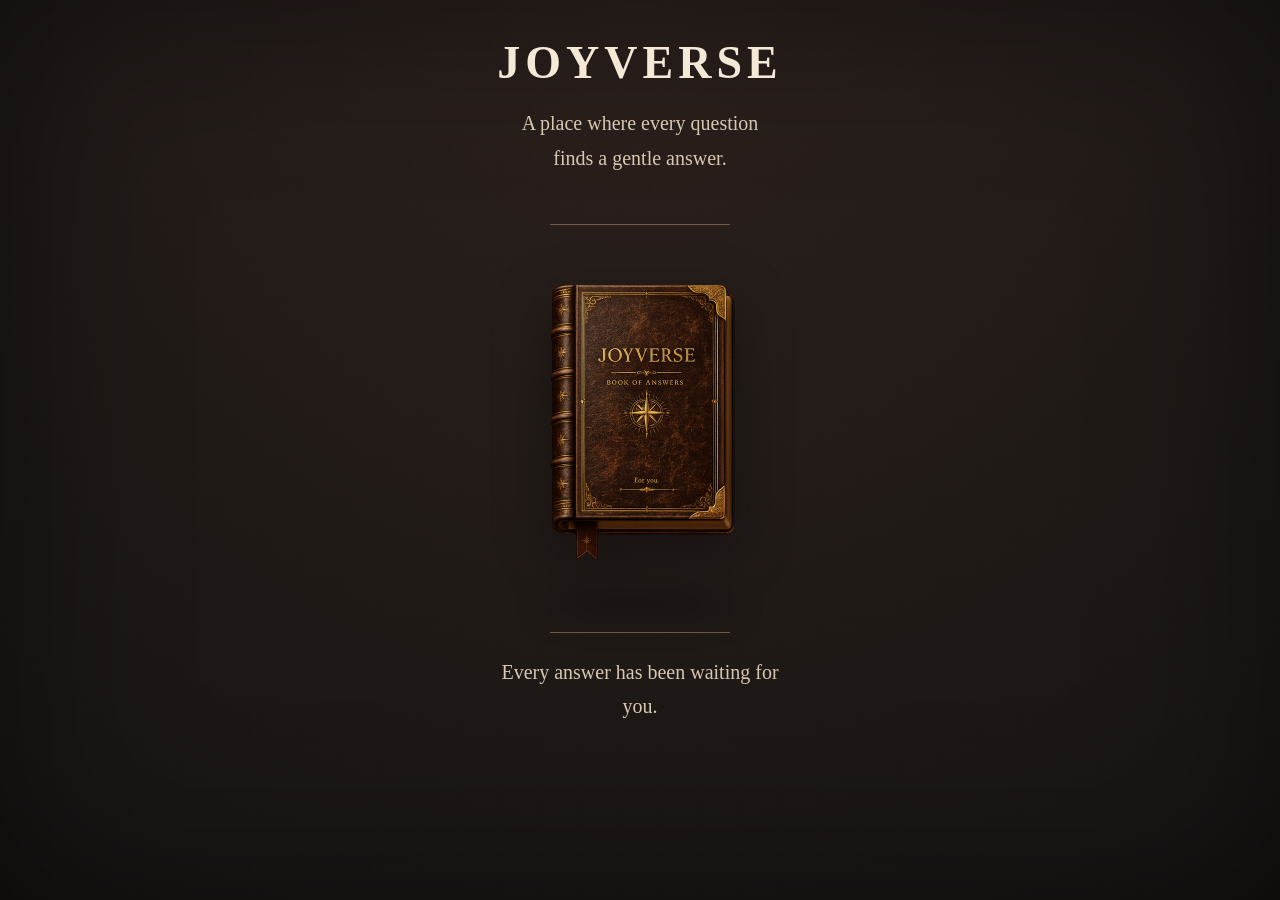
<file: index.html>
<!DOCTYPE html>
<html lang="en">

<head>

<meta charset="UTF-8">

<meta name="viewport" content="width=device-width, initial-scale=1.0">

<title>JOYVERSE</title>

<link rel="stylesheet" href="style.css">

</head>

<body>

<div class="container">

    <h1 class="logo">JOYVERSE</h1>

    <p class="subtitle">
        A place where every question<br>
        finds a gentle answer.
    </p>

    <div class="line"></div>

    <div class="book" id="book">

        <div class="book-shadow"></div>

        
        <div class="cover">

    <img
        src="book-cover.png"
        alt="JOYVERSE Book"
        class="cover-image">

</div>

    </div>

    <div class="line"></div>

    <p class="bottom-text">
        Every answer has been waiting for you.
    </p>

</div>
<script src="script.js"></script>

</body>

</html>
</file>
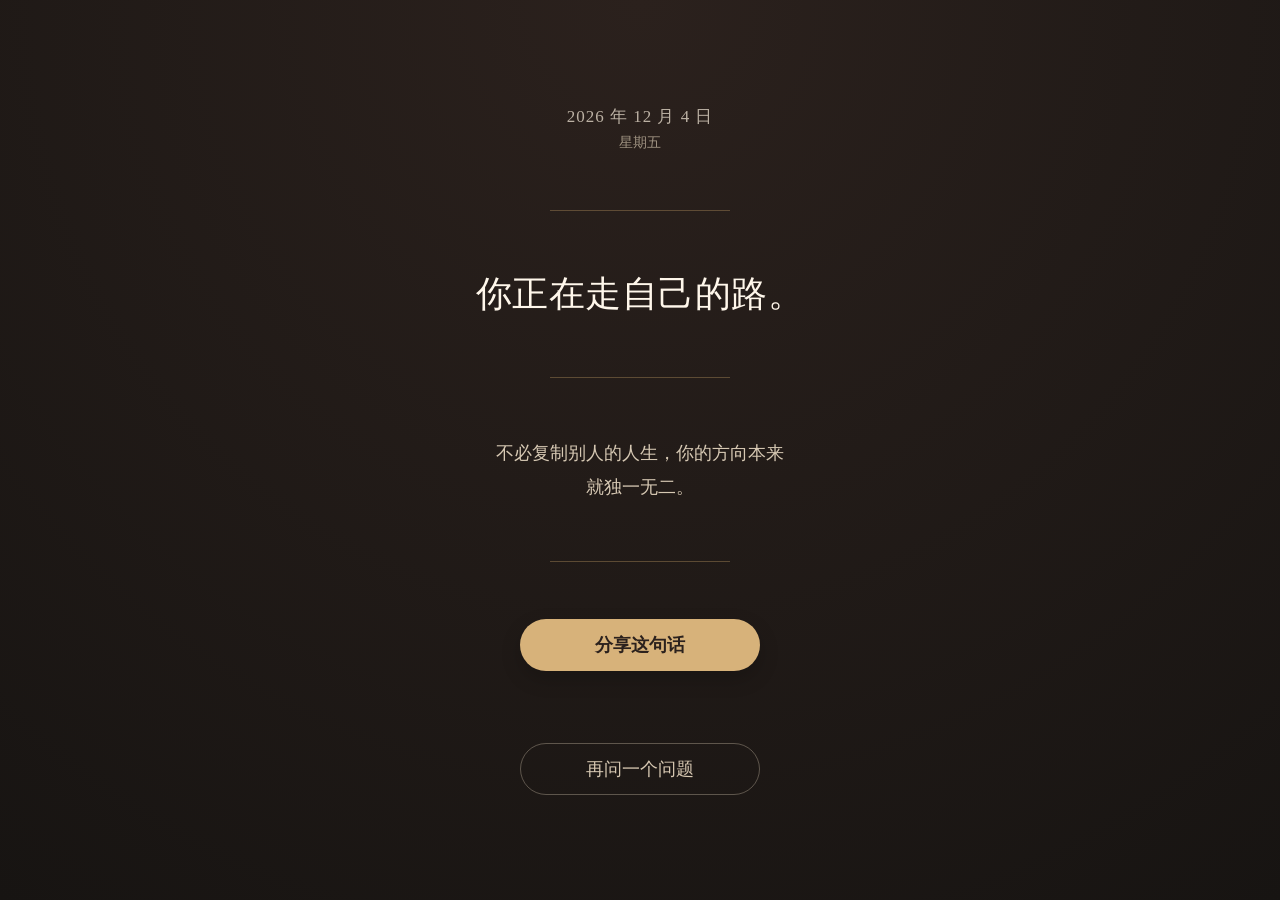
<file: answer.html>
<!DOCTYPE html>
<html lang="en">

<head>

<meta charset="UTF-8">

<meta
name="viewport"
content="width=device-width, initial-scale=1.0">

<title>Answer</title>

<link rel="stylesheet" href="answer.css">

</head>

<body>

<div class="container">

    <div class="date">
<div class="month">2026 年 7 月 27 日</div>

<div class="weekday">星期一</div>
    </div>

    <div class="line"></div>

   <div class="answer"></div>

    <div class="line"></div>

    <div class="meaning"></div>
    <div class="line"></div>

    <button class="share-btn">

        分享这句话

    </button>

    <button class="again-btn">

        再问一个问题

    </button>

</div>

<script src="answers.js"></script>

<script src="answer.js"></script>
</body>

</html>
</file>
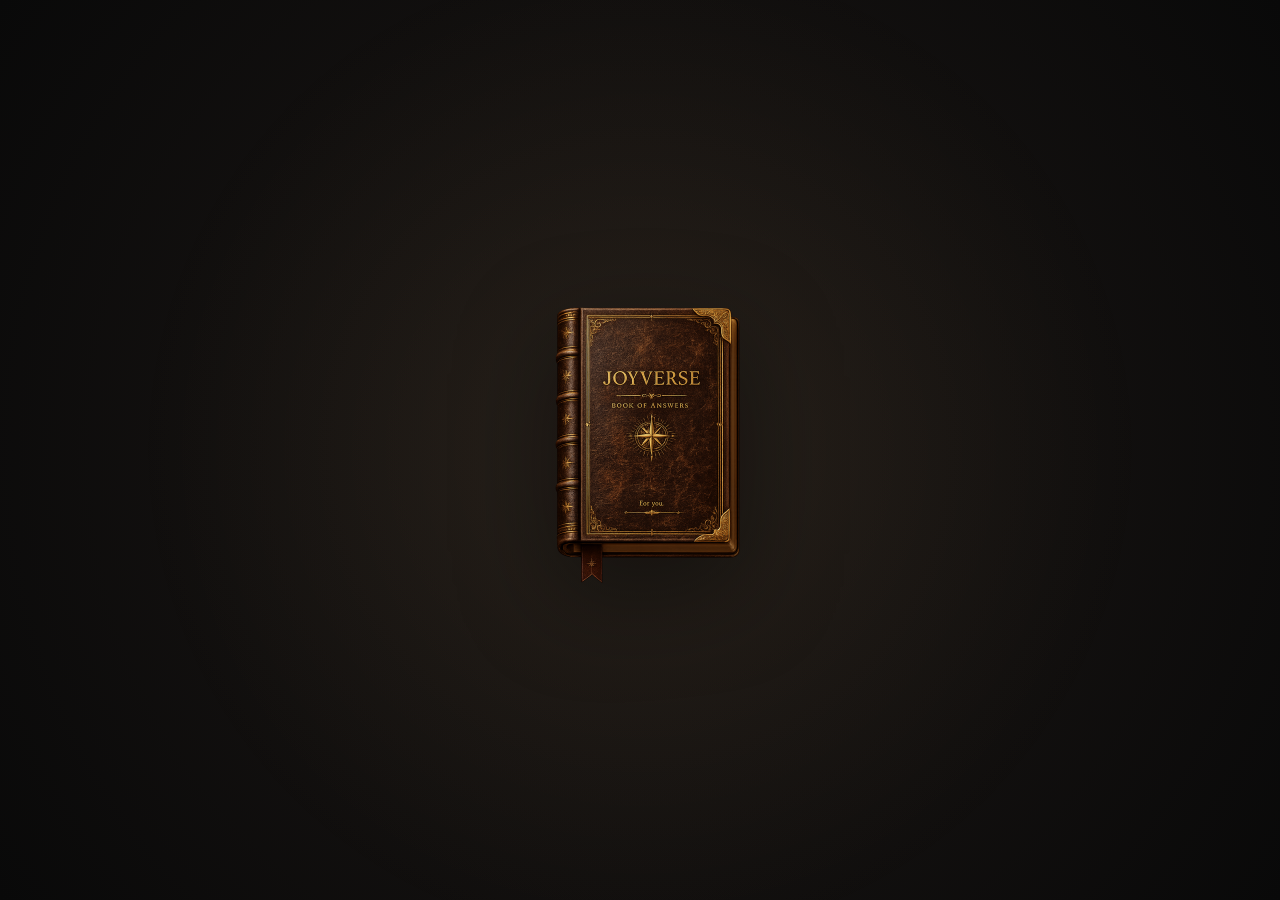
<file: opening.html>
<!DOCTYPE html>
<html lang="en">

<head>

<meta charset="UTF-8">

<meta
name="viewport"
content="width=device-width, initial-scale=1.0">

<title>Opening</title>

<link rel="stylesheet" href="opening.css">

</head>

<body>

<div class="background"></div>

<div class="particles"></div>

<div class="book" id="book">

    <img 
    src="book-cover.png"
    alt="JOYVERSE Book"
    style="width:230px;">

</div>

<div class="title">

    <h1>BOOK OF ANSWERS</h1>

    <p>For you.</p>

</div>

<script src="opening.js"></script>

</body>

</html>
</file>
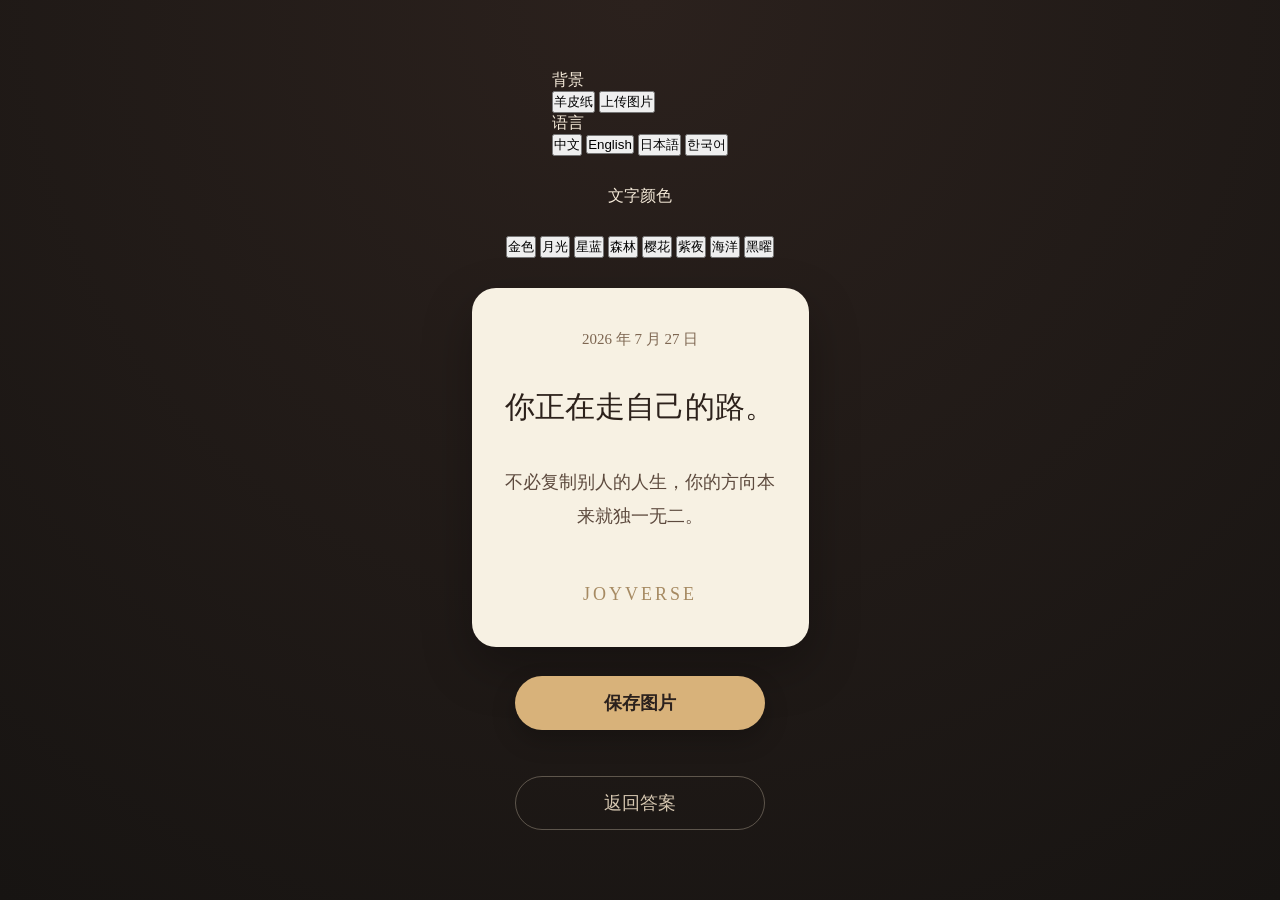
<file: share.html>
<!DOCTYPE html>
<html lang="zh-CN">

<head>

<meta charset="UTF-8">

<meta name="viewport" content="width=device-width, initial-scale=1.0">

<title>分享</title>

<link rel="stylesheet" href="share.css">

</head>

<body>

<div class="container">

   <div class="editor">

    <div class="editor-title">
        背景
    </div>

    <div class="background-list">

       <button class="bg-item active">
羊皮纸
</button>


<button class="bg-item upload-btn">

上传图片

</button>

<input 
type="file"
id="bg-upload"
accept="image/*"
hidden>

    </div>


    <div class="editor-title">
        语言
    </div>


    <div class="language-list">

        <button class="lang-item active">
            中文
        </button>

        <button class="lang-item">
            English
        </button>

        <button class="lang-item">
            日本語
        </button>

        <button class="lang-item">
            한국어
        </button>

    </div>

</div><div class="editor-title">

文字颜色

</div>


<div class="color-list">


<button 
class="color-item active"
data-color="gold">

金色

</button>


<button 
class="color-item"
data-color="moon">

月光

</button>


<button 
class="color-item"
data-color="sky">

星蓝

</button>


<button 
class="color-item"
data-color="forest">

森林

</button>


<button 
class="color-item"
data-color="sakura">

樱花

</button>


<button 
class="color-item"
data-color="violet">

紫夜

</button>


<button 
class="color-item"
data-color="ocean">

海洋

</button>


<button 
class="color-item"
data-color="obsidian">

黑曜

</button>


</div>

<div class="preview" id="poster">


    <div class="share-date">

        2026 年 7 月 27 日

    </div>


    <div class="share-answer">

        每一朵花，<br>
        都有属于自己的季节。

    </div>


    <div class="share-meaning">

        等待，<br>
        也是成长的一部分。

    </div>


    <div class="share-logo">

        JOYVERSE

    </div>


</div>
    
    <button class="save-btn">

        保存图片

    </button>

    <button class="back-btn">

        返回答案

    </button>

</div>

<script src="https://html2canvas.hertzen.com/dist/html2canvas.min.js"></script>
<script src="translations.js"></script>
<script src="share.js"></script>

</body>

</html>
</file>
<file: style.css>
/* ==========================================
   JOYVERSE APP
   FINAL v1.0
========================================== */

*{
    margin:0;
    padding:0;
    box-sizing:border-box;
}

html,
body{

    width:100%;
    height:100%;

}

body{

    min-height:100vh;

    overflow-x:hidden;

    overflow-y:auto;

    background:
    radial-gradient(circle at top,#2b211d 0%,#171412 100%);

    color:#F4E8D7;

    font-family:
    Georgia,
    "Times New Roman",
    serif;

    display:flex;

    justify-content:center;

    align-items:flex-start;

}

/* ==========================
Background
========================== */

body::before{

content:"";

position:fixed;

left:0;
top:0;

width:100%;
height:100%;

pointer-events:none;

opacity:.06;

background-image:

radial-gradient(circle,
rgba(255,255,255,.22) 1px,
transparent 1px);

background-size:10px 10px;

}

body::after{

content:"";

position:fixed;

left:0;
top:0;

width:100%;
height:100%;

pointer-events:none;

box-shadow:

inset 0 0 180px rgba(0,0,0,.45);

}

/* ==========================
Container
========================== */

.container{

width:100%;

max-width:393px;

min-height:100vh;

padding:70px 28px 30px;

display:flex;

flex-direction:column;

align-items:center;

justify-content:flex-start;

text-align:center;

position:relative;

z-index:2;

}
/* ==========================
Logo
========================== */

.logo{

font-size:46px;

margin-top:10px;

letter-spacing:5px;

line-height:1;

margin-bottom:20px;

}

/* ==========================
Subtitle
========================== */

.subtitle{

width:88%;

font-size:20px;

line-height:1.75;

color:#D7C8B2;

margin-bottom:26px;

}

/* ==========================
Divider
========================== */

.line{

width:180px;

height:1px;

background:#8d714d;

opacity:.75;

margin:22px 0;

}

/* ==========================
Bottom
========================== */

.bottom-text{

width:88%;

font-size:20px;

line-height:1.7;

color:#D7C8B2;

margin-top:26px;

}/* ==========================================
   BOOK COMPONENT
========================================== */

.book{

    width:230px;

    position:relative;

    display:flex;

    justify-content:center;

    align-items:center;

    margin:0;

    cursor:pointer;

    perspective:1800px;

    animation:bookFloat 5s ease-in-out infinite;

}

/* ==========================
Shadow
========================== */

.book-shadow{

    position:absolute;

    bottom:-18px;

    width:84%;
    height:22px;

    border-radius:50%;

    background:rgba(0,0,0,.32);

    filter:blur(16px);

    transition:.5s ease;

}

/* ==========================
Cover
========================== */

.cover{

    width:100%;

    transform-origin:left center;

    transition:

    transform .55s ease,

    filter .55s ease;

}

.cover-image{

    width:100%;

    height:auto;

    display:block;

    user-select:none;

    -webkit-user-drag:none;

    filter:

    drop-shadow(0 16px 28px rgba(0,0,0,.32));

}

/* ==========================
Float
========================== */

@keyframes bookFloat{

0%{

transform:
translateY(0px);

}

50%{

transform:
translateY(-8px);

}

100%{

transform:
translateY(0px);

}

}/* ==========================================
   BOOK INTERACTION
========================================== */

/* Hover */

.book:hover{

    transform:
    translateY(-6px);

}

.book:hover .cover{

    transform:

    rotateY(-8deg)

    scale(1.015);

}

.book:hover .cover-image{

    filter:

    brightness(1.05)

    drop-shadow(0 22px 38px rgba(0,0,0,.36))

    drop-shadow(0 0 18px rgba(214,176,108,.18));

}

.book:hover .book-shadow{

    transform:scale(1.08);

    opacity:.55;

}

/* Click */

.book:active{

    transform:

    scale(.98);

}

/* Smooth */

.book,
.cover,
.cover-image,
.book-shadow{

    transition:

    transform .45s ease,
    filter .45s ease,
    opacity .45s ease;

}/* ==========================================
   BOOK POSITION
========================================== */

.book{

    flex-shrink:0;

}

.line:first-of-type{

    margin-bottom:28px;

}

.line:last-of-type{

    margin-top:34px;

}

.bottom-text{

    margin-top:0;

}/* ==========================================
   OPENING EFFECT
========================================== */

.book.opening{

    animation:none;

    transform:

    translateY(-16px)

    scale(1.05);

}

/* 封面微打开 */

.book.opening .cover{

    transform:

    rotateY(-18deg);

}

/* 金色光 */

.book.opening .cover-image{

    filter:

    brightness(1.12)

    drop-shadow(0 0 28px rgba(255,215,140,.35))

    drop-shadow(0 32px 52px rgba(0,0,0,.45));

}

/* 阴影扩大 */

.book.opening .book-shadow{

    transform:scale(1.15);

    opacity:.65;

}

/* ==========================================
   Fade
========================================== */

body.fade-out{

    animation:

    fadeOut .9s ease forwards;

}

@keyframes fadeOut{

0%{

opacity:1;

}

100%{

opacity:0;

}

}/* ==========================================
EDITOR
========================================== */

.editor{

    width:100%;

}

.editor-title{

    font-size:16px;

    color:#D6C7B1;

    margin:

    22px
    0
    14px;

}

.background-list,
.language-list{

    display:flex;

    justify-content:center;

    gap:10px;

    flex-wrap:wrap;

}

.bg-item,
.lang-item{

    border:none;

    padding:

    10px
    18px;

    border-radius:999px;

    background:

    rgba(255,255,255,.06);

    color:#D8CCB8;

    cursor:pointer;

    transition:.3s;

    font-size:15px;

}

.bg-item:hover,
.lang-item:hover{

    background:

    rgba(255,255,255,.12);

}

.bg-item.active,
.lang-item.active{

    background:#D7B27A;

    color:#2B211D;

}/* ==========================================
   SHARE PAGE UPDATE
   v1.1
========================================== */


/* ==========================
Editor spacing
========================== */

.editor{

    margin-bottom:40px;

}


/* ==========================
Poster
========================== */


.preview{

    width:100%;

    max-width:330px;

    height:650px;

    border-radius:40px;

    padding:50px 30px;

    display:flex;

    flex-direction:column;

    justify-content:space-between;

    align-items:center;

    text-align:center;

    overflow:hidden;

    position:relative;

    background:#F7F1E3;

    color:#3B3129;

    box-shadow:

    0 20px 50px rgba(0,0,0,.25);

    transition:.5s ease;

}


/* ==========================
Photo mode
========================== */


.preview.photo-mode::before{

    content:"";

    position:absolute;

    inset:0;

    background:

    rgba(0,0,0,.35);

}


.preview.photo-mode>*{

    position:relative;

    z-index:2;

}


.preview.photo-mode .share-answer,
.preview.photo-mode .share-meaning,
.preview.photo-mode .share-date,
.preview.photo-mode .share-logo{


    color:white;


    text-shadow:

    0 3px 12px rgba(0,0,0,.55);

}



/* ==========================
Date
========================== */


.share-date{

    font-size:18px;

    color:#8B7050;

    letter-spacing:2px;

}



/* ==========================
Answer
========================== */


.share-answer{

    font-size:34px;

    line-height:1.55;

    font-weight:bold;

}


/* ==========================
Meaning
========================== */


.share-meaning{

    font-size:20px;

    line-height:1.8;

    color:#80664C;

}



/* ==========================
Logo
========================== */


.share-logo{

    font-size:28px;

    letter-spacing:7px;

    color:#B18A52;

}



/* ==========================
Upload Button
========================== */


.upload-bg{


    display:inline-flex;

    align-items:center;

    justify-content:center;


    padding:

    10px 22px;


    border-radius:999px;


    background:

    rgba(255,255,255,.06);


    color:#D8CCB8;


    cursor:pointer;


    transition:.3s;


}


.upload-bg:hover{


    background:

    rgba(255,255,255,.15);


}



.upload-bg input{


    display:none;


}



/* ==========================
Bottom buttons
========================== */


.save-btn,
.back-btn{


    width:260px;

    height:56px;

    border-radius:999px;

    margin-top:28px;

    font-family:inherit;

    font-size:20px;

    cursor:pointer;

}



/* 保存 */

.save-btn{


    background:#D7B27A;

    color:#2B211D;

    border:none;


}



/* 返回 */

.back-btn{


    background:transparent;

    color:#D7C8B2;

    border:

    1px solid rgba(215,200,178,.35);


}



/* ==========================
Mobile spacing
========================== */


.container{

    padding-top:30px;

    padding-bottom:40px;

    justify-content:flex-start;

}


.editor{

    flex-shrink:0;

}


.preview{

    margin-top:10px;

    margin-bottom:20px;

}/* ==========================
上传图片按钮
========================== */


.upload-btn{

    display:flex;

    align-items:center;

    justify-content:center;

}


.upload-btn input{

    display:none;

}/* ==========================
自动字体颜色
========================== */


.preview.light-bg 
.share-answer,
.preview.light-bg 
.share-meaning,
.preview.light-bg 
.share-date,
.preview.light-bg 
.share-logo{


color:#33271F;


text-shadow:none;


}



.preview.dark-bg 
.share-answer,
.preview.dark-bg 
.share-meaning,
.preview.dark-bg 
.share-date,
.preview.dark-bg 
.share-logo{


color:white;


text-shadow:

0 3px 15px rgba(0,0,0,.65);


}/* 图片模式保护层 */


.preview.photo-mode::before{


content:"";

position:absolute;

inset:0;


background:

linear-gradient(

180deg,

rgba(0,0,0,.35),

rgba(0,0,0,.45)

);


z-index:1;


}




.preview.photo-mode > *{


position:relative;

z-index:2;


}




.preview.photo-mode .share-answer,
.preview.photo-mode .share-meaning,
.preview.photo-mode .share-date,
.preview.photo-mode .share-logo{


color:#fff;


text-shadow:

0 3px 18px rgba(0,0,0,.8);


}/* ==========================
上传图片保护
========================== */


.preview.photo-mode::before{

content:"";

position:absolute;

inset:0;


background:

rgba(0,0,0,.38);


z-index:1;

}



.preview.photo-mode > *{

position:relative;

z-index:2;

}



.preview.photo-mode .share-answer,
.preview.photo-mode .share-meaning,
.preview.photo-mode .share-date,
.preview.photo-mode .share-logo{


color:#fff;


text-shadow:

0 3px 16px rgba(0,0,0,.9);


}/* ==========================================
   COLOR THEME BUTTONS
========================================== */


.color-list{

    width:100%;

    display:flex;

    justify-content:center;

    gap:10px;

    flex-wrap:wrap;

}



.color-item{


    border:none;

    padding:

    10px 18px;


    border-radius:999px;


    background:

    rgba(255,255,255,.06);


    color:#D8CCB8;


    cursor:pointer;


    font-family:inherit;


    font-size:15px;


    transition:.3s ease;


}



/* 鼠标经过 */

.color-item:hover{


    background:

    rgba(255,255,255,.15);


}



/* 当前选择 */


.color-item.active{


    background:#D7B27A;


    color:#2B211D;


    box-shadow:

    0 6px 18px rgba(0,0,0,.25);


}
</file>
<file: answer.css>
/* ==========================================
   JOYVERSE
   ANSWER
========================================== */

*{
    margin:0;
    padding:0;
    box-sizing:border-box;
}

html,
body{

    width:100%;
    height:100%;

}

body{

    background:
    radial-gradient(circle at top,#2b211d,#171412);

    color:#F4E9D8;

    font-family:
    Georgia,
    "Times New Roman",
    serif;

    display:flex;

    justify-content:center;

    align-items:center;

    overflow:hidden;

}

/* ==========================
Container
========================== */

.container{

    width:100%;

    max-width:393px;

    height:100dvh;

    padding:48px 30px;

    display:flex;

    flex-direction:column;

    justify-content:space-evenly;

    align-items:center;

    text-align:center;

}

/* ==========================
Date
========================== */

.date{

    opacity:.72;

}

.month{

    font-size:17px;

    letter-spacing:1px;

}

.weekday{

    margin-top:6px;

    font-size:14px;

    color:#CDBFA9;

}

/* ==========================
Line
========================== */

.line{

    width:180px;

    height:1px;

    background:#8D724C;

    opacity:.55;

}/* ==========================
Answer
========================== */

.answer{

    font-size:36px;

    line-height:1.45;

    color:#FFF7EB;

    letter-spacing:.5px;

    font-weight:normal;

}

/* ==========================
Meaning
========================== */

.meaning{

    width:90%;

    font-size:18px;

    line-height:1.9;

    color:#D6C8B3;

}/* ==========================================
   BUTTONS
========================================== */

.share-btn,
.again-btn{

    width:240px;

    height:52px;

    border:none;

    outline:none;

    border-radius:999px;

    cursor:pointer;

    font-family:inherit;

    font-size:18px;

    transition:.35s ease;

}

/* ==========================
Share
========================== */

.share-btn{

    background:#D7B27A;

    color:#2B211D;

    font-weight:600;

    box-shadow:

    0 8px 20px rgba(0,0,0,.18);

}

.share-btn:hover{

    transform:translateY(-2px);

    background:#E2BE89;

    box-shadow:

    0 14px 28px rgba(0,0,0,.22);

}

.share-btn:active{

    transform:scale(.98);

}

/* ==========================
Again
========================== */

.again-btn{

    margin-top:14px;

    background:transparent;

    color:#D7C8B2;

    border:1px solid rgba(215,200,178,.35);

}

.again-btn:hover{

    background:rgba(255,255,255,.05);

    border-color:#D7B27A;

    color:#F4E8D8;

}

.again-btn:active{

    transform:scale(.98);

}/* ==========================================
   PAGE ANIMATION
========================================== */

.container{

    animation:fadeUp .8s ease;

}

@keyframes fadeUp{

0%{

opacity:0;

transform:

translateY(20px);

}

100%{

opacity:1;

transform:

translateY(0);

}

}
</file>
<file: opening.css>
/* ==========================================
   JOYVERSE
   Opening
========================================== */

*{
    margin:0;
    padding:0;
    box-sizing:border-box;
}

html,
body{

    width:100%;
    height:100%;

}

body{

    overflow:hidden;

    display:flex;

    justify-content:center;

    align-items:center;

    background:
    radial-gradient(circle at center,#1d1816 0%,#090909 100%);

    font-family:

    Georgia,
    "Times New Roman",
    serif;

    color:#F4E8D8;

}

/* ==========================
Background Glow
========================== */

.background{

    position:fixed;

    inset:0;

    background:

    radial-gradient(

    circle,

    rgba(255,208,120,.06),

    transparent 65%

    );

    animation:

    glow 6s ease-in-out infinite;

}

@keyframes glow{

0%{

opacity:.35;

}

50%{

opacity:.9;

}

100%{

opacity:.35;

}

}

/* ==========================
Book Area
========================== */

.book-area{

    position:relative;

    z-index:5;

    display:flex;

    justify-content:center;

    align-items:center;

}/* ==========================================
   BOOK
========================================== */

.book{

    width:220px;

    display:block;

    animation:

    floating 4s ease-in-out infinite;

    transform-origin:center center;

    filter:

    drop-shadow(0 30px 50px rgba(0,0,0,.45));

}

/* ==========================
Float
========================== */

@keyframes floating{

0%{

transform:

translateY(0px)

scale(1);

}

50%{

transform:

translateY(-10px)

scale(1.02);

}

100%{

transform:

translateY(0px)

scale(1);

}

}

/* ==========================
Opening
========================== */

.book.open{

animation:none;

transform:

translateY(-16px)

rotateY(-18deg)

scale(1.04);

transition:1.5s ease;

filter:

brightness(1.12)

drop-shadow(0 0 24px rgba(255,210,140,.35))

drop-shadow(0 34px 60px rgba(0,0,0,.5));

}/* ==========================================
TITLE
========================================== */

.title{

position:absolute;

bottom:110px;

left:50%;

transform:translateX(-50%);

text-align:center;

opacity:0;

transition:1.4s ease;

}

.title.show{

opacity:1;

}

.title h1{

font-size:34px;

font-weight:normal;

letter-spacing:4px;

margin-bottom:18px;

color:#F4E8D8;

}

.title p{

font-size:22px;

color:#D5C5AE;

font-style:italic;

}
</file>
<file: share.css>
/* ==========================================
   SHARE PAGE
========================================== */

*{
    margin:0;
    padding:0;
    box-sizing:border-box;
}

html,
body{

    width:100%;
    height:100%;

}

body{

    background:
    radial-gradient(circle at top,#2b211d,#171412);

    font-family:
    Georgia,
    "Times New Roman",
    serif;

    color:#F4E9D8;

    display:flex;

    justify-content:center;

    align-items:center;

    overflow:hidden;

}

/* ==========================================
Container
========================================== */

.container{

    width:100%;

    max-width:393px;

    height:100dvh;

    padding:40px 28px;

    display:flex;

    flex-direction:column;

    justify-content:space-evenly;

    align-items:center;

}/* ==========================================
Preview Card
========================================== */

.preview{

    width:100%;

    background:#F5EBDD;

    color:#3A2D25;

    border-radius:24px;

    padding:42px 30px;

    text-align:center;

    box-shadow:

    0 20px 50px rgba(0,0,0,.28);

}

/* 日期 */

.share-date{

    font-size:15px;

    color:#7E6752;

    margin-bottom:34px;

}

/* 答案 */

.share-answer{

    font-size:30px;

    line-height:1.6;

    color:#2C211B;

    margin-bottom:34px;

}

/* 解释 */

.share-meaning{

    font-size:18px;

    line-height:1.9;

    color:#5D4A3E;

    margin-bottom:50px;

}

/* Logo */

.share-logo{

    font-size:18px;

    letter-spacing:3px;

    color:#A68A62;

}/* ==========================================
BUTTONS
========================================== */

.save-btn,
.back-btn{

    width:250px;

    height:54px;

    border:none;

    outline:none;

    border-radius:999px;

    font-size:18px;

    font-family:inherit;

    cursor:pointer;

    transition:.35s;

}

/* 保存 */

.save-btn{

    background:#D8B27A;

    color:#2B211D;

    font-weight:600;

    box-shadow:

    0 10px 24px rgba(0,0,0,.22);

}

.save-btn:hover{

    transform:translateY(-2px);

    background:#E5C18C;

}

.save-btn:active{

    transform:scale(.98);

}

/* 返回 */

.back-btn{

    margin-top:16px;

    background:transparent;

    color:#D7C8B2;

    border:1px solid rgba(215,200,178,.35);

}

.back-btn:hover{

    background:rgba(255,255,255,.05);

    color:#FFF6EA;

    border-color:#D8B27A;

}

.back-btn:active{

    transform:scale(.98);

}/* ==========================================
FADE
========================================== */

.container{

    animation:fadeUp .7s ease;

}

@keyframes fadeUp{

0%{

opacity:0;

transform:

translateY(20px);

}

100%{

opacity:1;

transform:

translateY(0);

}

}
</file>
